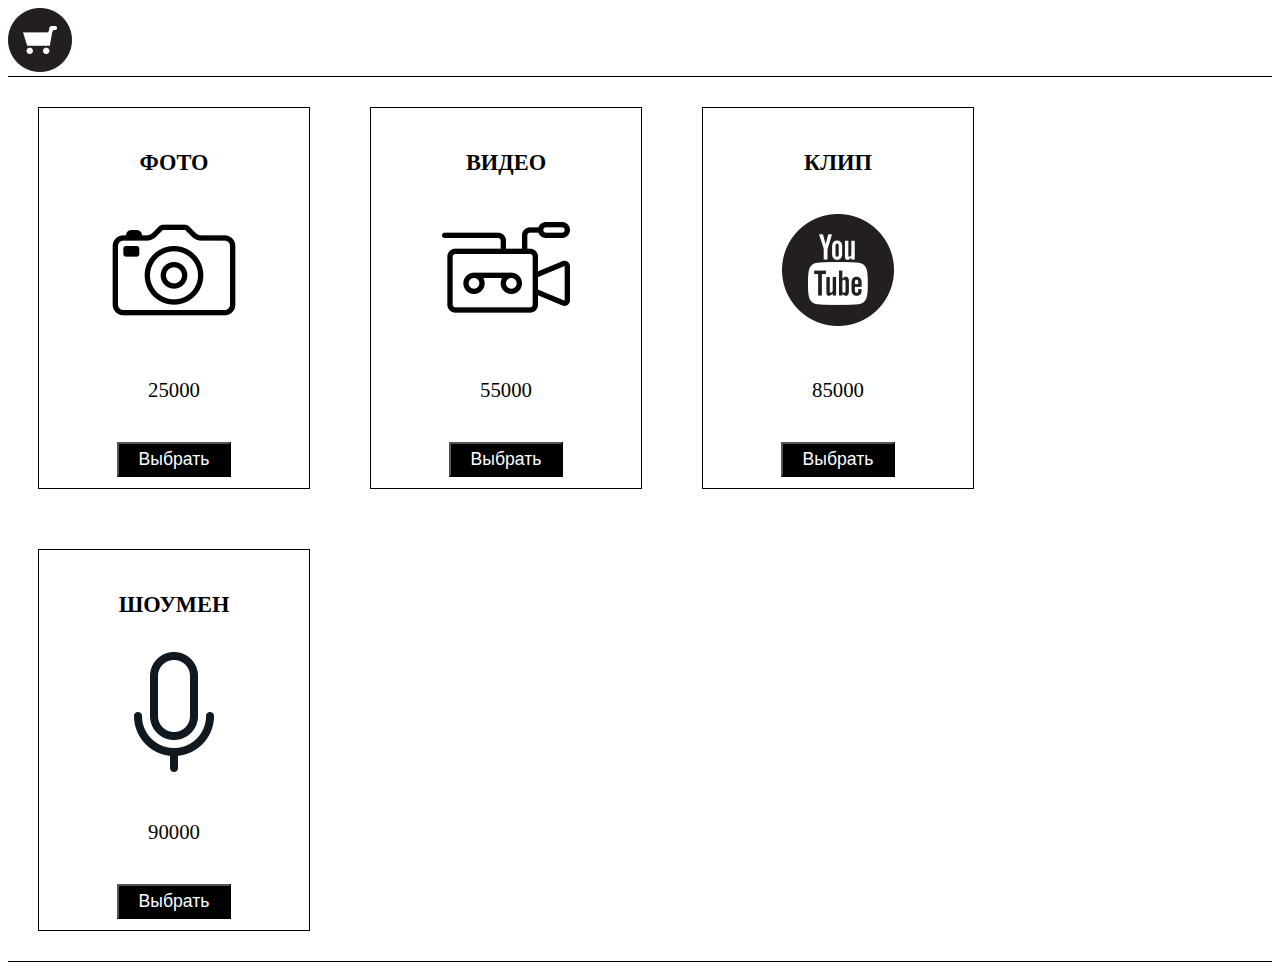
<file: korzinka/index.html>
<!DOCTYPE html>
<html lang="ru">

<head>
    <meta charset="UTF-8">
    <link rel="stylesheet" href="css/style.css">
    <title>Корзинка</title>
</head>

<body>
    <header>
        <a href="basket.html"> <img src="images/cart.png"></a>
    </header>
    <main>
        <div class="mini-korzinka"></div>
        <div class="goods-out"></div>
    </main>
    <footer>

    </footer>

    <script src="javascript/jquery-3.5.1.min.js"></script>
    <script src="javascript/cart.js"></script>
</body>

</html>
</file>
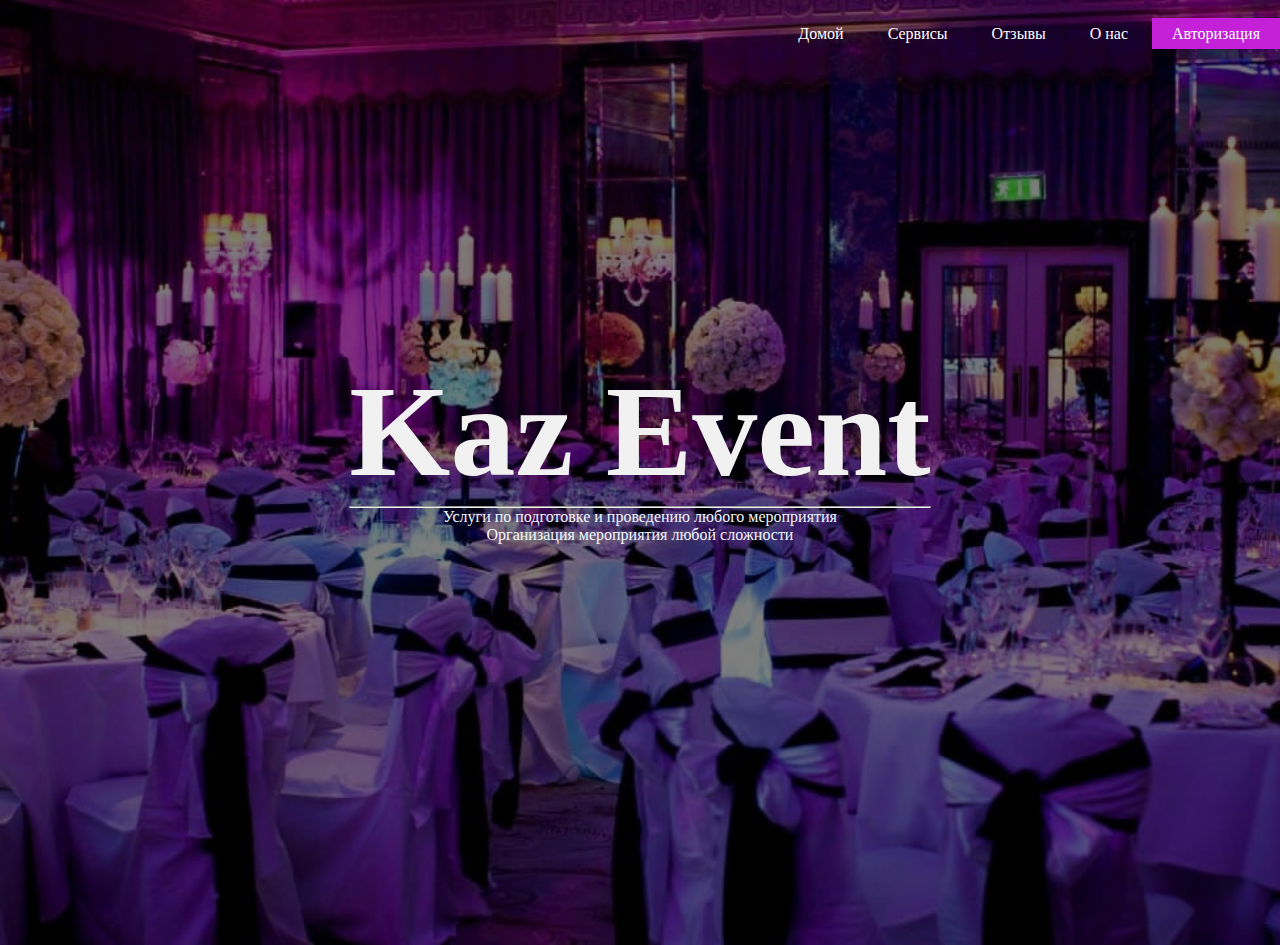
<file: kazEvent.html>
<!DOCTYPE html>
<html>
<meta charset="UTF-8">

<head>
    <title>kazEvent</title>
    <link rel="stylesheet" href="homepage.css">
</head>



<body>

    <header>
        <div class="top">
            <ul>
                <li> <a href="kazEvent.html">Домой</a></li>
                <li> <a href="Catalog.php">Сервисы</a></li>
                <li> <a href="Otzyvy.php">Отзывы</a></li>
                <li> <a href="oNas.html">О нас</a></li>
                <li class="cursor"> <a href="Authorization.html">Авторизация</a></li>

            </ul>
        </div>
        <div class="agency">
            <h3 style="text-align:center">Kaz Event</h3>
            <hr>
            <p>Услуги по подготовке и проведению любого мероприятия</p>
            <p>Организация мероприятия любой сложности</p>
        </div>

    </header>


</body>

</html>
</file>
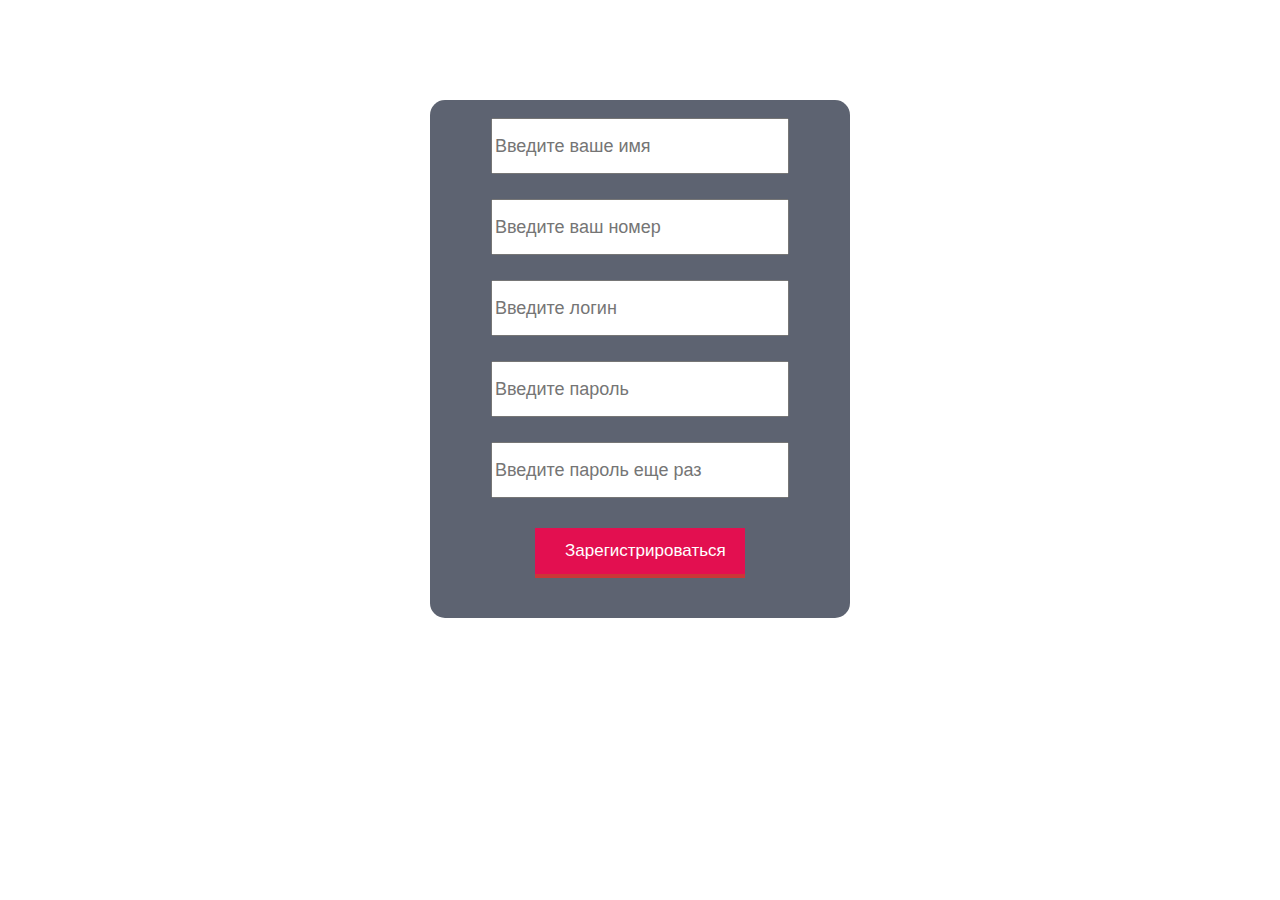
<file: registration.html>
<!DOCTYPE html>
<html>

<head>
    <meta charset="utf-8">
    <link href="registration.css" rel="stylesheet">
    <title>Registration</title>
    <script>
        function validateForm() {
            var x = document.forms["signup"]["email"].value;
            if (x == "") {
                alert("Логин должен быть заполнен");

            } // Equate the value of x to an empty value and, if so, enter a message on the screen using conditional operators
            var y = document.forms["signup"]["password"].value;
            var z = document.forms["signup"]["password2"].value;
            if (y != z) {
                alert("Повторите пароль еще раз!")
                return false;

            } // Using conditional operators to check equality of strings of two variables, if the inequality is confirmed by the mismatch message
        }
    </script>
</head>

<body>
    <div class="container">
        <img>
        <form action="registration.php" method="post" name="signup" onsubmit="return validateForm()">
            <!-- apply function from javascript -->
            <div class="polevvod">
                <input type="text" lass="form-control" name="name" placeholder="Введите ваше имя" required pattern="[А-Я][а-я]+ ">

                <input type="telephone" lass="form-control" name="telephone" placeholder="Введите ваш номер" minlength="10 " maxlength="12 ">

                <input type="text" class="form-control" name="email" placeholder="Введите логин">

                <input type="password" lass="form-control" name="password" placeholder="Введите пароль">

                <input type="password" lass="form-control" name="password2" placeholder="Введите пароль еще раз">
            </div>
            <input class="saveit" type="submit" name="submit" value="Зарегистрироваться"><br />
        </form>
    </div>
</body>

</html>
</file>
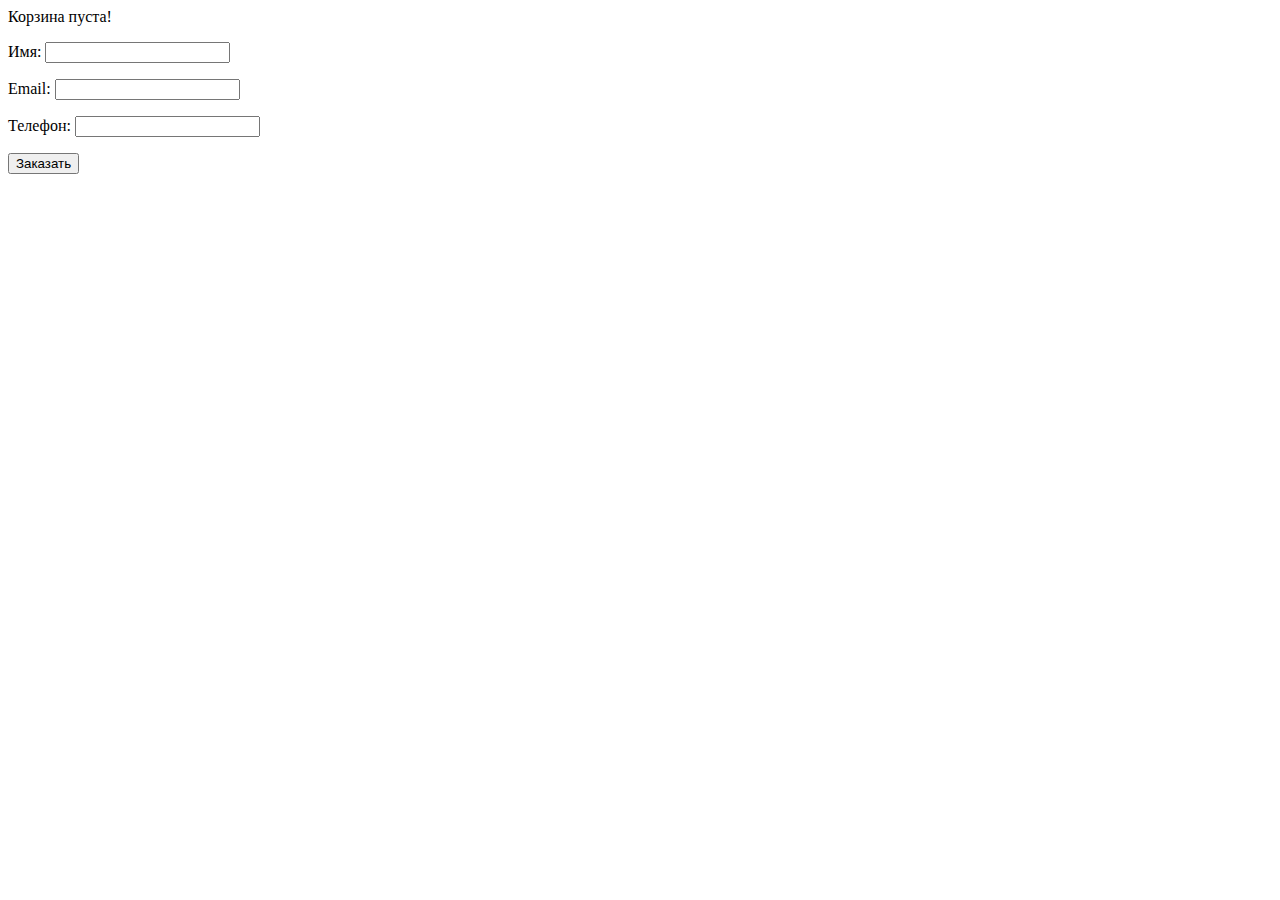
<file: korzinka/basket.html>
<!DOCTYPE html>
<html lang="ru">

<head>
    <meta charset="UTF-8">
    <link rel="stylesheet" href="css/style.css">
    <title>Корзина</title>
</head>

<body>
    <header>

    </header>
    <main>
        <div class="main-korzinka">

        </div>
        <div class="email-field">
            <p>Имя: <input type="text" id="ename"></p>
            <p>Email: <input type="text" id="email"></p>
            <p>Телефон: <input type="text" id="ephone"></p>
            <p><button class="send-email">Заказать</button></p>
        </div>
    </main>
    <footer>

    </footer>
    <script src="javascript/jquery-3.5.1.min.js"></script>
    <script src="javascript/basket.js"></script>
</body>

</html>
</file>
<file: korzinka/css/style.css>
.korzinka {
    width: 230px;
    height: 340px;
    border: 1px solid black;
    margin: 30px;
    float: left;
    text-align: center;
    padding: 20px;
}

.korzinka .name {
    font-size: 1.4rem;
    font-weight: bold;
    text-transform: uppercase;
    margin-bottom: 30px;
}

.korzinka .cost {
    font-size: 1.3rem;
    margin: 40px;
}

.korzinka .add-to-korzinka {
    font-size: 1.1rem;
    background-color: black;
    color: white;
    padding: 5px 20px;
    cursor: pointer;
}

.korzinka .add-to-korzinka:hover {
    background: #d89191;
}

.korzinka .add-to-korzinka:active {
    background: #f54747;
}

.goods-out {
    border-top: 1px solid;
    border-bottom: 1px solid;
}

.goods-out::after {
    content: "";
    display: block;
    clear: both;
}

.good img {
    width: 64px;
    height: 64px;
}
</file>
<file: homepage.css>
* {
    margin: 0;
}

p {
    color: aliceblue;
    text-align: center;
}

body {
    background-image: linear-gradient(rgba(0, 0, 0, 0.5), rgba(0, 0, 0, 0.5)), url(1.jpg);
    height: 105vh;
    background-size: cover;
    background-position: center;
}

ul {
    margin-top: 25px;
    float: right;
    list-style-type: none;
}

ul li {
    display: inline-block;
}

ul li a {
    text-decoration: none;
    color: rgb(255, 255, 255);
    padding: 4px 17px;
    border: 3px double rgba(255, 255, 255, 0);
    transition: 0.5s ease;
}

ul li a:hover {
    background-color: rgb(245, 219, 219);
    color: rgb(0, 0, 0);
}

ul li.cursor a {
    background-color: rgb(195, 32, 216);
}

.top {
    margin: auto;
    max-width: 1300px;
}

.agency {
    position: absolute;
    top: 50%;
    left: 50%;
    transform: translate(-50%, -50%);
}

.agency h3 {
    font-family: "Georgia", Times, serif;
    color: rgb(241, 241, 241);
    font-size: 130px;
}
</file>
<file: registration.css>
body {
    background-image: url("https://mir-s3-cdn-cf.behance.net/project_modules/1400_opt_1/995bbb91563343.5e34c32c425c7.jpg");
}

.container {
    width: 420px;
    background-color: rgba(24, 33, 52, 0.7);
    margin: 100px auto 0 auto;
    text-align: center;
    padding-bottom: 20px;
    border-radius: 15px;
}

input {
    width: 290px;
    height: 50px;
    font-size: 18px;
    margin-bottom: 25px;
}

.polevvod input:hover {
    box-shadow: 0 0 6px 3px rgba(19, 124, 19, 0.473);
}

.saveit {
    width: 50%;
    padding: 13px 30px;
    margin: 5px 0 20px 0;
    font-size: 17px;
    color: rgb(255, 255, 255);
    background-color: rgba(241, 7, 77, 0.911);
    border: none;
    border-bottom: 4px solid #ca3737;
}

.saveit:hover {
    transition: all 0.5s;
    background-color: rgb(255, 255, 255);
    border-color: rgb(250, 18, 18);
    color: rgb(250, 18, 18);
}
</file>
